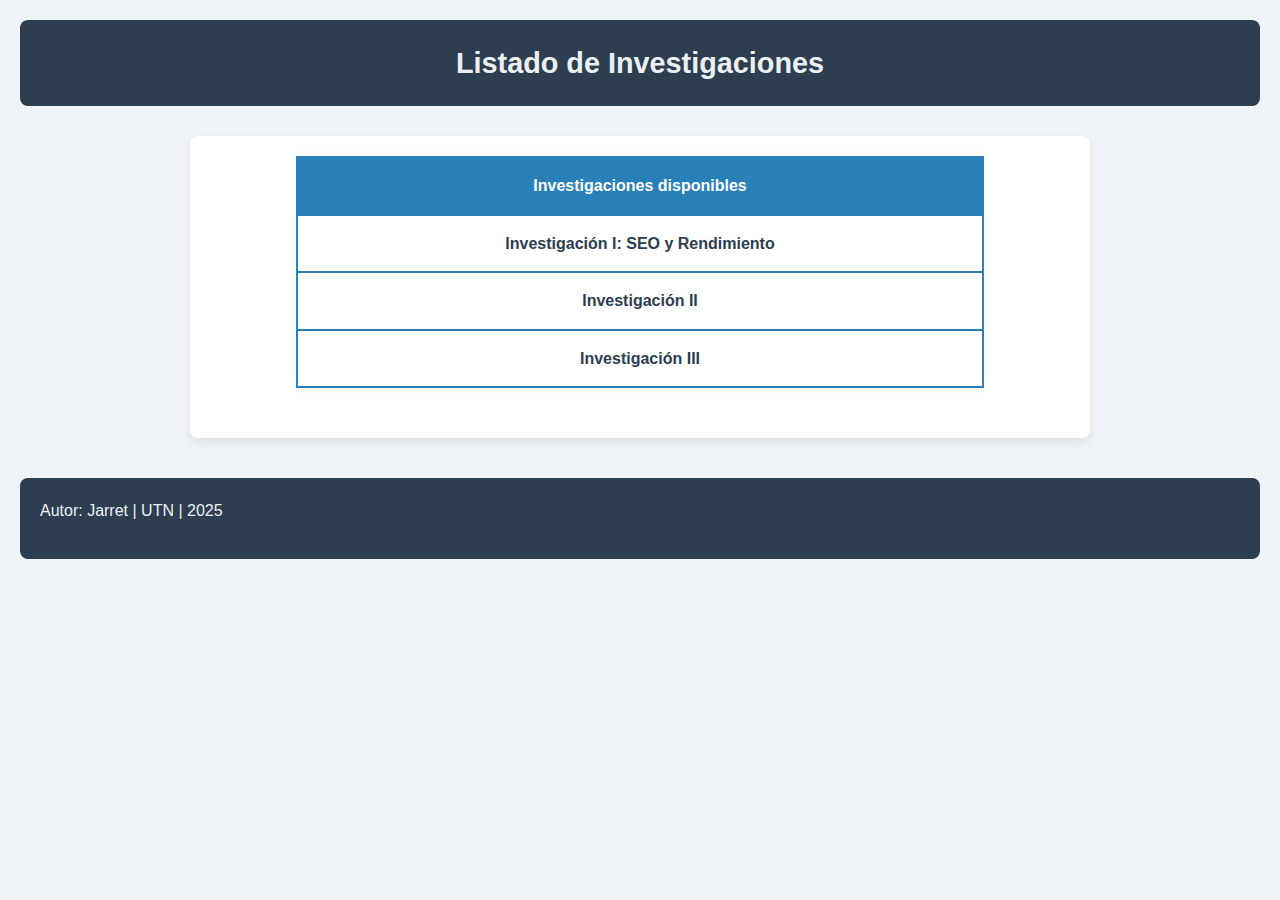
<file: index.html>
<!DOCTYPE html>
<html lang="en">
<head>
    <meta charset="UTF-8">
    <meta name="viewport" content="width=device-width, initial-scale=1.0">
    <title>Investigaciones</title>
    <link rel="stylesheet" href="estilos.css">
</head>
<center><body>
    <header>
    <h1>Listado de Investigaciones</h1>
    </header>

    <main>
        <section>
        <table class="tabla-investigaciones">
            <thead>
            <tr>
                <th>Investigaciones disponibles</th>
            </tr>
            </thead>
            <tbody>
            <tr>
                <td><a href="InvestigacionI.html">Investigación I: SEO y Rendimiento</a></td>
            </tr>
            <tr>
                <td><a href="#">Investigación II</a></td>
            </tr>
            <tr>
                <td><a href="#">Investigación III</a></td>
            </tr>
            </tbody>
        </table>
        </section>
    </main>

    <footer>
        <p>Autor: Jarret | UTN | 2025</p>
    </footer>
</body></center>
</html>
</file>
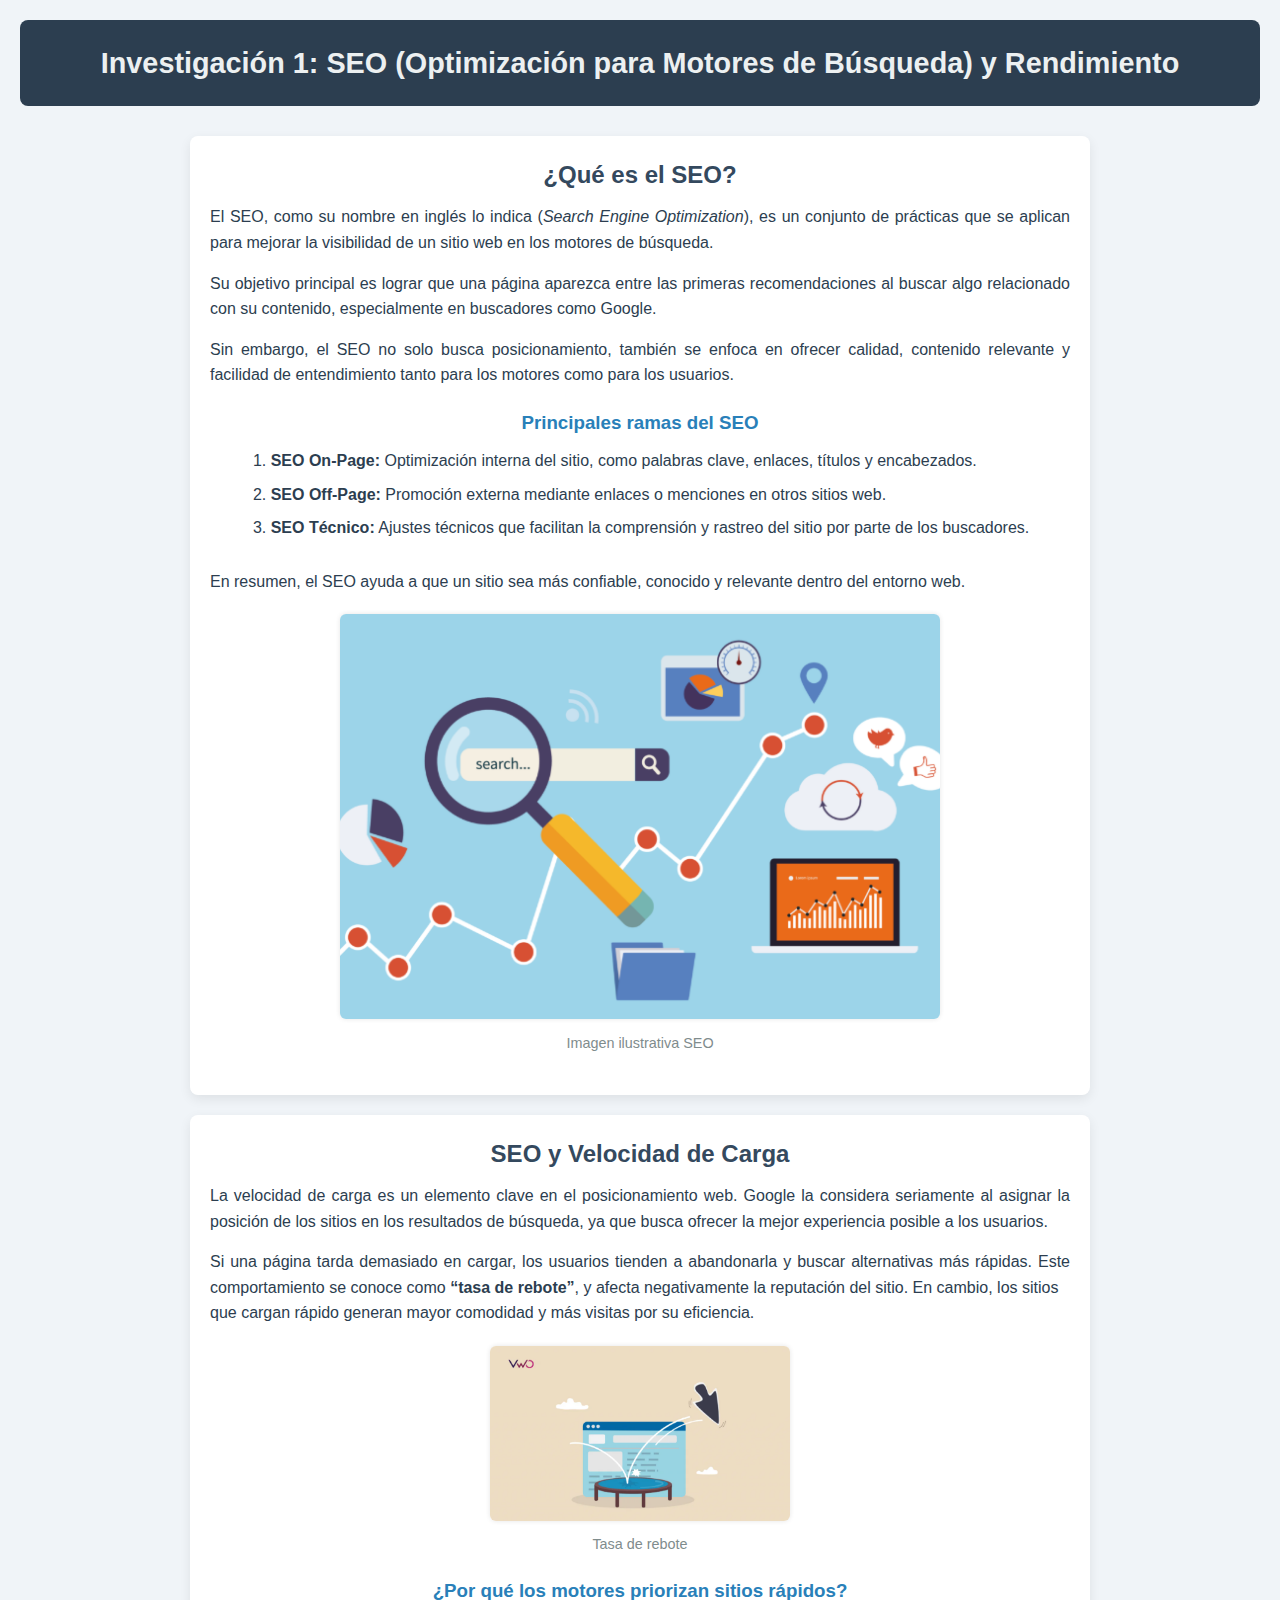
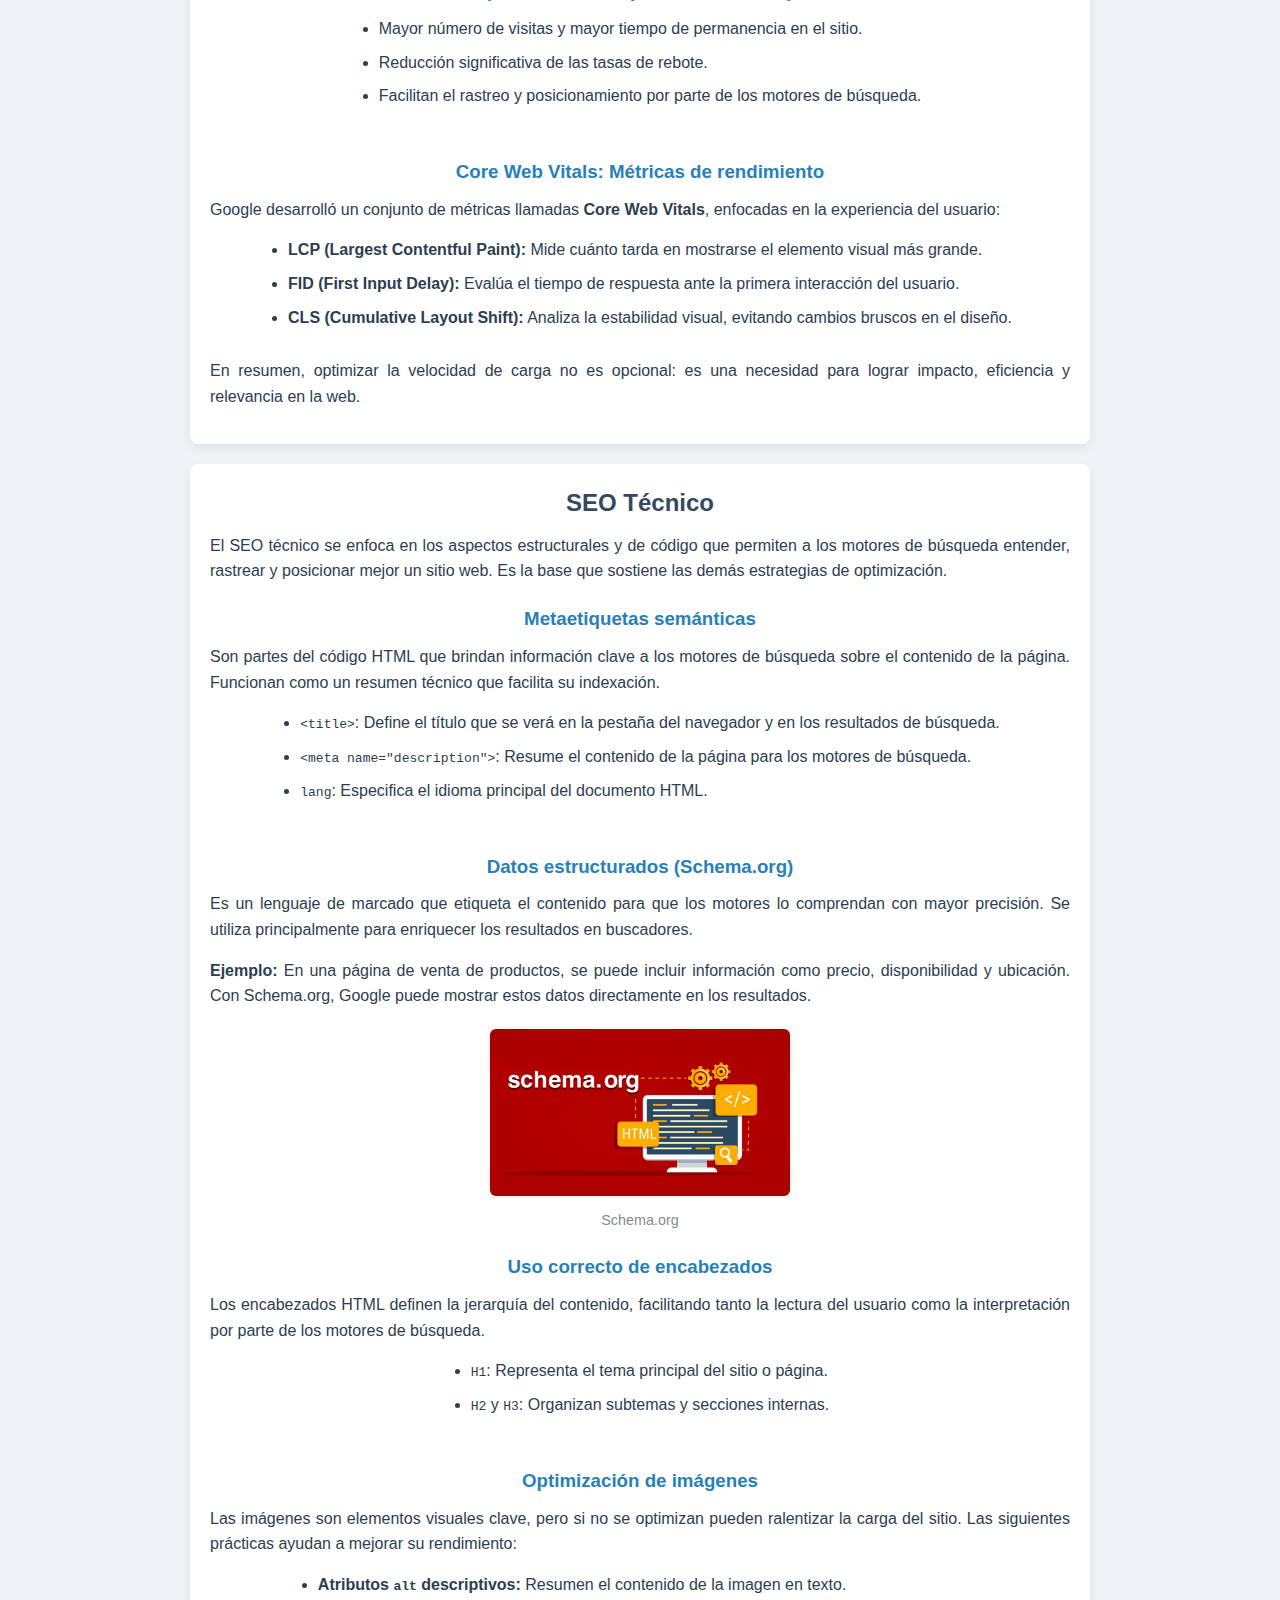
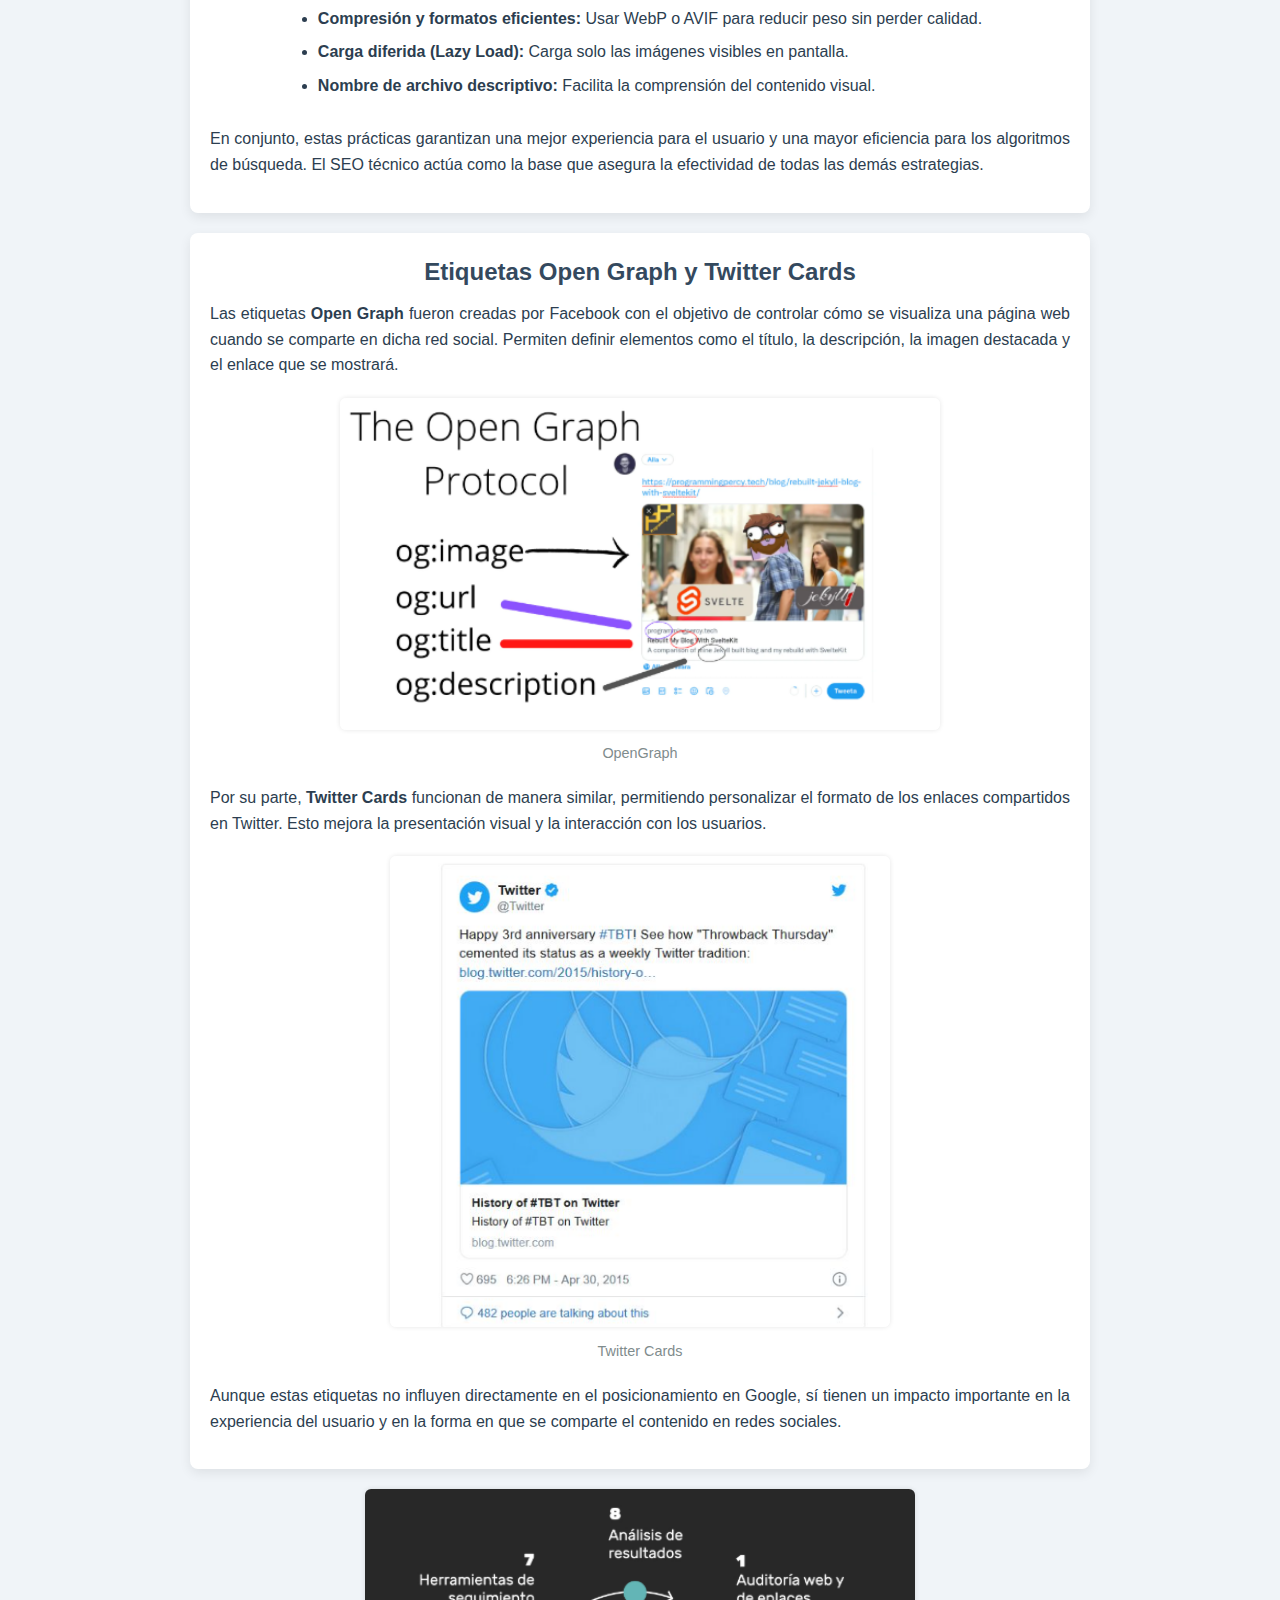
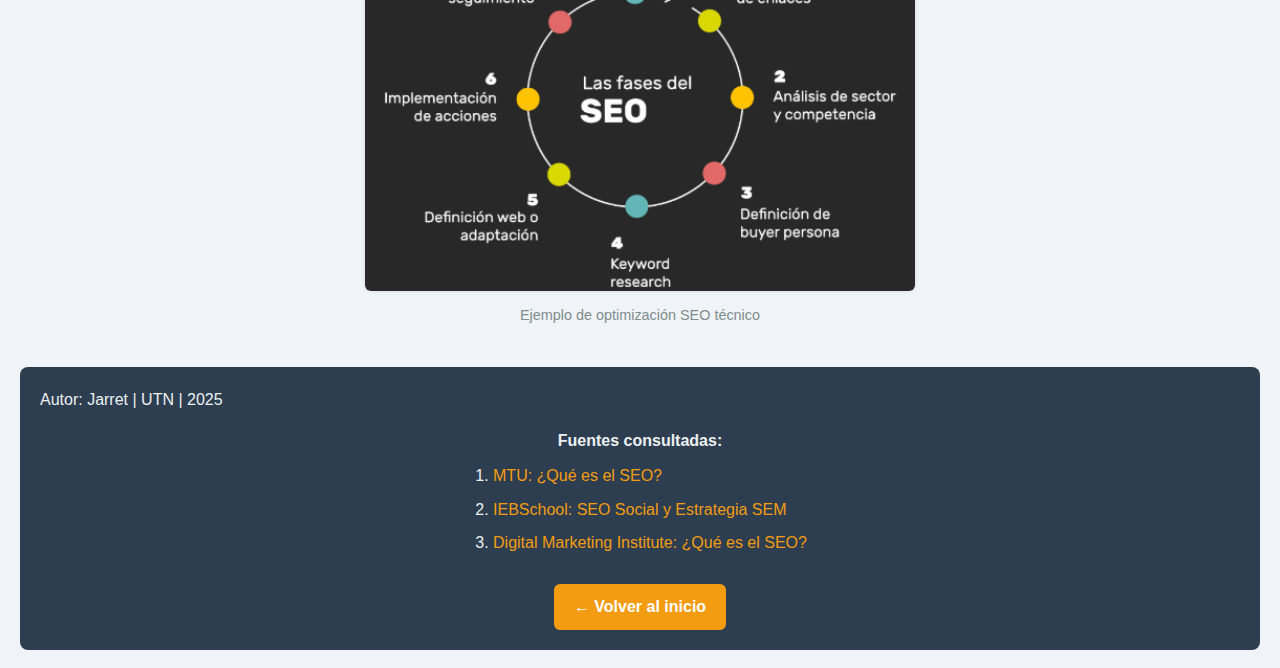
<file: InvestigacionI.html>
<!DOCTYPE html>
<html lang="en">
<head>
    <meta charset="UTF-8">
    <meta name="viewport" content="width=device-width, initial-scale=1.0">
    <title>SEO Y RENDIMIENTO</title>

    <link rel="stylesheet" href="estilos.css">

    <!-- Metadatos Open Graph para Facebook -->
    <meta property="og:title" content="SEO Y RENDIMIENTO">
    <meta property="og:description" content="Exploración sobre SEO técnico, velocidad de carga y optimización para motores de búsqueda.">
    <meta property="og:image" content="https://raw.githubusercontent.com/Jaro1616/Investigaciones-Cortas/main/img/FONDOSEO.png">
    <meta property="og:url" content="https://jaro1616.github.io/Investigaciones-Cortas/">

    <!-- Metadatos Twitter Card -->
    <meta name="twitter:card" content="summary_large_image">
    <meta name="twitter:title" content="SEO Y RENDIMIENTO">
    <meta name="twitter:description" content="Exploración sobre SEO técnico, velocidad de carga y optimización para motores de búsqueda.">
    <meta name="twitter:image" content="https://raw.githubusercontent.com/Jaro1616/Investigaciones-Cortas/main/img/FONDOSEO.png">

    <!-- Datos estructurados tipo artículo -->
    <script type="application/ld+json">
    {
        "@context": "https://schema.org",
        "@type": "Article",
        "headline": "SEO Y RENDIMIENTO",
        "author": {
        "@type": "Person",
        "name": "Jarret"
        },
        "datePublished": "2025-09-29",
        "image": "https://raw.githubusercontent.com/Jaro1616/Investigaciones-Cortas/main/img/FONDOSEO.png",
        "publisher": {
        "@type": "Organization",
        "name": "UTN"
        }
    }
    </script>

</head>

<center><body>

    <header>
    <h1>Investigación 1: SEO (Optimización para Motores de Búsqueda) y Rendimiento</h1>
    </header>

    <main>
        <!-- QUE ES EL SEO -->
        <section>
        <h2>¿Qué es el SEO?</h2>
        <p>
        El SEO, como su nombre en inglés lo indica (<em>Search Engine Optimization</em>), es un conjunto de prácticas que se aplican para mejorar la visibilidad de un sitio web en los motores de búsqueda.
        </p>
        <p>
            Su objetivo principal es lograr que una página aparezca entre las primeras recomendaciones al buscar algo relacionado con su contenido, especialmente en buscadores como Google.
        </p>
        <p>
            Sin embargo, el SEO no solo busca posicionamiento, también se enfoca en ofrecer calidad, contenido relevante y facilidad de entendimiento tanto para los motores como para los usuarios.
        </p>

        <h3>Principales ramas del SEO</h3>
        <ol style="text-align: left; display: inline-block;">
            <li><strong>SEO On-Page:</strong> Optimización interna del sitio, como palabras clave, enlaces, títulos y encabezados.</li>
            <li><strong>SEO Off-Page:</strong> Promoción externa mediante enlaces o menciones en otros sitios web.</li>
            <li><strong>SEO Técnico:</strong> Ajustes técnicos que facilitan la comprensión y rastreo del sitio por parte de los buscadores.</li>
        </ol>

        <p>
            En resumen, el SEO ayuda a que un sitio sea más confiable, conocido y relevante dentro del entorno web.
        </p>
        <figure>
        <img src="img/Que_es_CEO.png" alt="Imagen ilustrativa de que es SEO" width="600" height="400">
        <figcaption>Imagen ilustrativa SEO</figcaption>
        </figure>
        </section>

        <!-- QUE ES EL SEO Y VELOCIDAD DE CARGA -->
        <section>
        <h2>SEO y Velocidad de Carga</h2>
        <p>
        La velocidad de carga es un elemento clave en el posicionamiento web. Google la considera seriamente al asignar la posición de los sitios en los resultados de búsqueda, ya que busca ofrecer la mejor experiencia posible a los usuarios.
        </p>
        <p>
            Si una página tarda demasiado en cargar, los usuarios tienden a abandonarla y buscar alternativas más rápidas. Este comportamiento se conoce como <strong>“tasa de rebote”</strong>, y afecta negativamente la reputación del sitio. En cambio, los sitios <br>que cargan rápido generan mayor comodidad y más visitas por su eficiencia.
        </p>

        <figure>
        <img src="img/Tasa_de_Rebote.png" alt="Imagen Ilustrativa de tasa de rebote" width="300" height="200">
        <figcaption>Tasa de rebote</figcaption>
        </figure>

        <h3>¿Por qué los motores priorizan sitios rápidos?</h3>
        <ul style="text-align: left; display: inline-block;">
            <li>Mayor número de visitas y mayor tiempo de permanencia en el sitio.</li>
            <li>Reducción significativa de las tasas de rebote.</li>
            <li>Facilitan el rastreo y posicionamiento por parte de los motores de búsqueda.</li>
        </ul>

        <h3>Core Web Vitals: Métricas de rendimiento</h3>
        <p>
            Google desarrolló un conjunto de métricas llamadas <strong>Core Web Vitals</strong>, enfocadas en la experiencia del usuario:
        </p>
        <ul style="text-align: left; display: inline-block;">
            <li><strong>LCP (Largest Contentful Paint):</strong> Mide cuánto tarda en mostrarse el elemento visual más grande.</li>
            <li><strong>FID (First Input Delay):</strong> Evalúa el tiempo de respuesta ante la primera interacción del usuario.</li>
            <li><strong>CLS (Cumulative Layout Shift):</strong> Analiza la estabilidad visual, evitando cambios bruscos en el diseño.</li>
        </ul>

        <p>
            En resumen, optimizar la velocidad de carga no es opcional: es una necesidad para lograr impacto, eficiencia y relevancia en la web.
        </p>
        </section>

        <!-- QUE ES EL SEO TECNICO -->
        <section>
        <h2>SEO Técnico</h2>
        <p>
        El SEO técnico se enfoca en los aspectos estructurales y de código que permiten a los motores de búsqueda entender, rastrear y posicionar mejor un sitio web. Es la base que sostiene las demás estrategias de optimización.
        </p>

        <h3>Metaetiquetas semánticas</h3>
        <p>
            Son partes del código HTML que brindan información clave a los motores de búsqueda sobre el contenido de la página. Funcionan como un resumen técnico que facilita su indexación.
        </p>
        <ul style="text-align: left; display: inline-block;">
            <li><code>&lt;title&gt;</code>: Define el título que se verá en la pestaña del navegador y en los resultados de búsqueda.</li>
            <li><code>&lt;meta name="description"&gt;</code>: Resume el contenido de la página para los motores de búsqueda.</li>
            <li><code>lang</code>: Especifica el idioma principal del documento HTML.</li>
        </ul>

        <h3>Datos estructurados (Schema.org)</h3>
        <p>
            Es un lenguaje de marcado que etiqueta el contenido para que los motores lo comprendan con mayor precisión. Se utiliza principalmente para enriquecer los resultados en buscadores.
        </p>
        <p>
            <strong>Ejemplo:</strong> En una página de venta de productos, se puede incluir información como precio, disponibilidad y ubicación. Con Schema.org, Google puede mostrar estos datos directamente en los resultados.
        </p>

        <figure>
        <img src="img/SchemaORG.png" alt="Imagen ilustrativa de Schema.org" width="300" height="200">
        <figcaption>Schema.org</figcaption>
        </figure>

        <h3>Uso correcto de encabezados</h3>
        <p>
            Los encabezados HTML definen la jerarquía del contenido, facilitando tanto la lectura del usuario como la interpretación por parte de los motores de búsqueda.
        </p>
        <ul style="text-align: left; display: inline-block;">
            <li><code>H1</code>: Representa el tema principal del sitio o página.</li>
            <li><code>H2</code> y <code>H3</code>: Organizan subtemas y secciones internas.</li>
        </ul>

        <h3>Optimización de imágenes</h3>
        <p>
            Las imágenes son elementos visuales clave, pero si no se optimizan pueden ralentizar la carga del sitio. Las siguientes prácticas ayudan a mejorar su rendimiento:
        </p>
        <ul style="text-align: left; display: inline-block;">
            <li><strong>Atributos <code>alt</code> descriptivos:</strong> Resumen el contenido de la imagen en texto.</li>
            <li><strong>Compresión y formatos eficientes:</strong> Usar WebP o AVIF para reducir peso sin perder calidad.</li>
            <li><strong>Carga diferida (Lazy Load):</strong> Carga solo las imágenes visibles en pantalla.</li>
            <li><strong>Nombre de archivo descriptivo:</strong> Facilita la comprensión del contenido visual.</li>
        </ul>

        <p>
            En conjunto, estas prácticas garantizan una mejor experiencia para el usuario y una mayor eficiencia para los algoritmos de búsqueda. El SEO técnico actúa como la base que asegura la efectividad de todas las demás estrategias.
        </p>
        </section>

        <!-- QUE ES ETIQUETAS Y LO OTRO -->
        <section>
        <h2>Etiquetas Open Graph y Twitter Cards</h2>
        <p>
        Las etiquetas <strong>Open Graph</strong> fueron creadas por Facebook con el objetivo de controlar cómo se visualiza una página web cuando se comparte en dicha red social. Permiten definir elementos como el título, la descripción, la imagen destacada y el enlace que se mostrará.
        </p>

        <figure>
        <img src="img/OpenGraph.png" alt="Imagen ilustrativa de OpenGraph" width="600" height="400">
        <figcaption>OpenGraph</figcaption>
        </figure>

        <p>
            Por su parte, <strong>Twitter Cards</strong> funcionan de manera similar, permitiendo personalizar el formato de los enlaces compartidos en Twitter. Esto mejora la presentación visual y la interacción con los usuarios.
        </p>

        <figure>
        <img src="img/TwitterCards.png" alt="Imagen ilustrativa de Twitter Cards" width="500" height="500">
        <figcaption>Twitter Cards</figcaption>
        </figure>

        <p>
            Aunque estas etiquetas no influyen directamente en el posicionamiento en Google, sí tienen un impacto importante en la experiencia del usuario y en la forma en que se comparte el contenido en redes sociales.
        </p>
        </section>

        <!-- Imagen optimizada -->
        <figure>
        <img src="img/DiagramaSEO.png" alt="Diagrama de optimización SEO" width="550" height="400">
        <figcaption>Ejemplo de optimización SEO técnico</figcaption>
        </figure>
    </main>

    <footer>
        <p>Autor: Jarret | UTN | 2025</p>
        <h4>Fuentes consultadas:</h4>
        <ol style="text-align: left; display: inline-block;">
            <li><a href="https://www-mtu-edu.translate.goog/umc/services/websites/seo/what-is/?_x_tr_sl=en&_x_tr_tl=es&_x_tr_hl=es&_x_tr_pto=tc" target="_blank">MTU: ¿Qué es el SEO?</a></li>
            <li><a href="https://www.iebschool.com/hub/que-es-seo-social-y-como-puede-ayudar-a-mi-estrategia-de-seo-sem" target="_blank">IEBSchool: SEO Social y Estrategia SEM</a></li>
            <li><a href="https://digitalmarketinginstitute-com.translate.goog/blog/what-is-seo?_x_tr_sl=en&_x_tr_tl=es&_x_tr_hl=es&_x_tr_pto=tc&_x_tr_hist=true" target="_blank">Digital Marketing Institute: ¿Qué es el SEO?</a></li>
        </ol>

        <div style="margin-top: 20px;">
            <a href="index.html" class="boton-volver">← Volver al inicio</a>
        </div>
    </footer>

</body></center>
</html>
</file>
<file: estilos.css>
/* General Reset */
* {
  margin: 0;
  padding: 0;
  box-sizing: border-box;
}

/* Body */
body {
  font-family: 'Segoe UI', Tahoma, Geneva, Verdana, sans-serif;
  background-color: #f0f4f8;
  color: #2c3e50;
  text-align: center;
  line-height: 1.6;
  padding: 20px;
}

/* Header */
header {
  background-color: #2c3e50;
  color: #ecf0f1;
  padding: 20px;
  margin-bottom: 30px;
  border-radius: 8px;
}

header h1 {
  font-size: 1.8em;
}

/* Main Sections */
main section {
  background-color: #ffffff;
  margin: 20px auto;
  padding: 20px;
  max-width: 900px;
  border-radius: 8px;
  box-shadow: 0 4px 12px rgba(0,0,0,0.08);
}

/* Headings */
h2 {
  color: #34495e;
  margin-bottom: 10px;
}

h3 {
  color: #2980b9;
  margin-top: 20px;
  margin-bottom: 10px;
}

/* Paragraphs */
p {
  margin-bottom: 15px;
  text-align: justify;
}

/* Lists */
ul, ol {
  text-align: left;
  margin: 0 auto 20px auto;
  max-width: 800px;
  padding-left: 20px;
}

li {
  margin-bottom: 8px;
}

/* Figures */
figure {
  margin: 20px auto;
  text-align: center;
}

img {
  max-width: 100%;
  height: auto;
  border-radius: 6px;
  box-shadow: 0 0 5px rgba(0,0,0,0.1);
}

figcaption {
  font-size: 0.9em;
  color: #7f8c8d;
  margin-top: 5px;
}

/* Footer */
footer {
  background-color: #2c3e50;
  color: #ecf0f1;
  padding: 20px;
  margin-top: 40px;
  border-radius: 8px;
}

footer h4 {
  margin-bottom: 10px;
}

footer ol {
  padding-left: 20px;
  text-align: left;
  max-width: 800px;
  margin: auto;
}

footer a {
  color: #f39c12;
  text-decoration: none;
}

footer a:hover {
  text-decoration: underline;
}

/* Tabla de investigaciones */
.tabla-investigaciones {
  margin: 0 auto 30px auto;
  border-collapse: collapse;
  width: 80%;
  font-size: 1em;
  background-color: #ffffff;
  box-shadow: 0 0 10px rgba(0,0,0,0.05);
}

.tabla-investigaciones th,
.tabla-investigaciones td {
  border: 2px solid #2980b9;
  padding: 15px;
  text-align: center;
}

.tabla-investigaciones th {
  background-color: #2980b9;
  color: white;
}

.tabla-investigaciones a {
  color: #2c3e50;
  text-decoration: none;
  font-weight: bold;
}

.tabla-investigaciones a:hover {
  color: #2980b9;
  text-decoration: underline;
}

.boton-volver {
  display: inline-block;
  background-color: #f39c12;
  color: white;
  padding: 10px 20px;
  border-radius: 6px;
  text-decoration: none;
  font-weight: bold;
  transition: background-color 0.3s ease;
}

.boton-volver:hover {
  background-color: #e67e22;
}
</file>
